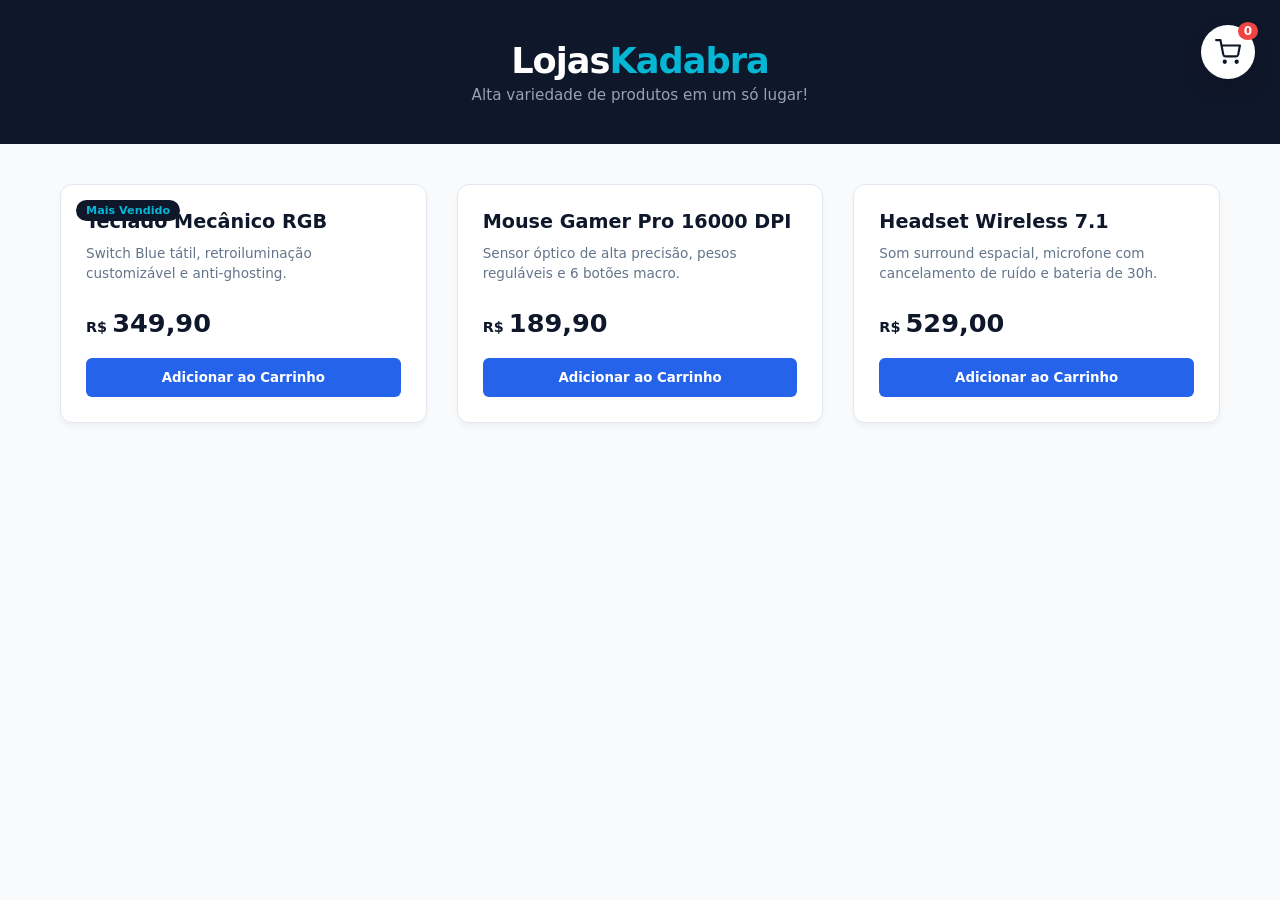
<file: index.html>
<!DOCTYPE html>
<html lang="pt-BR">
<head>
    <meta charset="UTF-8">
    <meta name="viewport" content="width=device-width, initial-scale=1.0">
    <title>Lojas Kadabra</title>
    <link rel="stylesheet" href="style.css">
</head>
<body>

   
    <a href="checkout.html" class="cart-floating-btn" aria-label="Ver carrinho de compras">
        <svg xmlns="http://w3.org" viewBox="0 0 24 24" width="26" height="26" fill="none" stroke="currentColor" stroke-width="2" stroke-linecap="round" stroke-linejoin="round">
            <circle cx="9" cy="21" r="1"></circle>
            <circle cx="20" cy="21" r="1"></circle>
            <path d="M1 1h4l2.68 13.39a2 2 0 0 0 2 1.61h9.72a2 2 0 0 0 2-1.61L23 6H6"></path>
        </svg>
        <span id="cart-counter">0</span>
    </a>

    
    <header class="main-header">
        <div class="header-container">
            <h1 class="brand-logo">Lojas<span>Kadabra</span></h1>
            <p class="tagline">Alta variedade de produtos em um só lugar!</p>
        </div>
    </header>

   
    <main class="store-container">
    
        
        <div class="products-grid">
           
            <div class="product-card" data-id="101" data-name="Teclado Mecânico RGB" data-price="349.90">
                <div class="product-badge">Mais Vendido</div>
                <div class="product-info">
                    <h3>Teclado Mecânico RGB</h3>
                    <p class="product-description">Switch Blue tátil, retroiluminação customizável e anti-ghosting.</p>
                    <div class="price-container">
                        <span class="currency">R$</span>
                        <span class="price-value">349,90</span>
                    </div>
                    <button class="add-to-cart-btn">Adicionar ao Carrinho</button>
                </div>
            </div>

            
            <div class="product-card" data-id="102" data-name="Mouse Gamer Pro 16000 DPI" data-price="189.90">
                <div class="product-info">
                    <h3>Mouse Gamer Pro 16000 DPI</h3>
                    <p class="product-description">Sensor óptico de alta precisão, pesos reguláveis e 6 botões macro.</p>
                    <div class="price-container">
                        <span class="currency">R$</span>
                        <span class="price-value">189,90</span>
                    </div>
                    <button class="add-to-cart-btn">Adicionar ao Carrinho</button>
                </div>
            </div>


            <div class="product-card" data-id="103" data-name="Headset Wireless Spatial Audio" data-price="529.00">
                <div class="product-info">
                    <h3>Headset Wireless 7.1</h3>
                    <p class="product-description">Som surround espacial, microfone com cancelamento de ruído e bateria de 30h.</p>
                    <div class="price-container">
                        <span class="currency">R$</span>
                        <span class="price-value">529,00</span>
                    </div>
                    <button class="add-to-cart-btn">Adicionar ao Carrinho</button>
                </div>
            </div>
        </div>
    </main>

    <script src="script.js"></script>
</body>
</html>
</file>
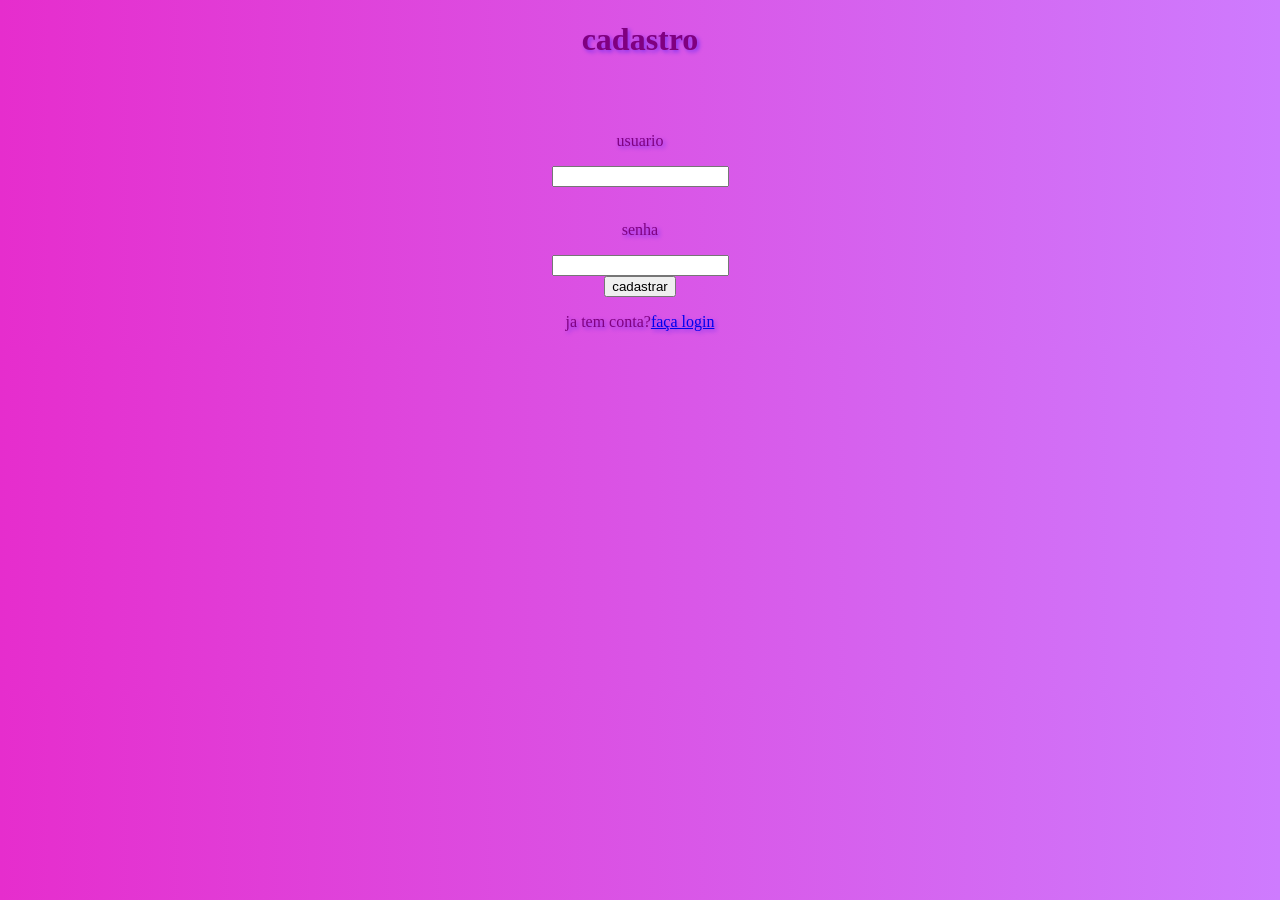
<file: cadastro.html>
<!DOCTYPE html>
<html lang="pt-BR">
<head>
    <meta charset="UTF-8">
    <meta name="viewport" content="width=device-width, initial-scale=1.0">
    <title>loja</title>
    <link rel="stylesheet" href="loja.css">
</head>
<body>
    <h1>cadastro</h1>
    <br>
    <br>
    <p>usuario</p>
    <input type="text">
    <br>
    <p>senha</p>
    <input type ="password">
    <button tipe="submit">cadastrar</button>
    <p>ja tem conta?<a href="loginempresa.html">faça login</a></p>
</body>
</html>
</file>
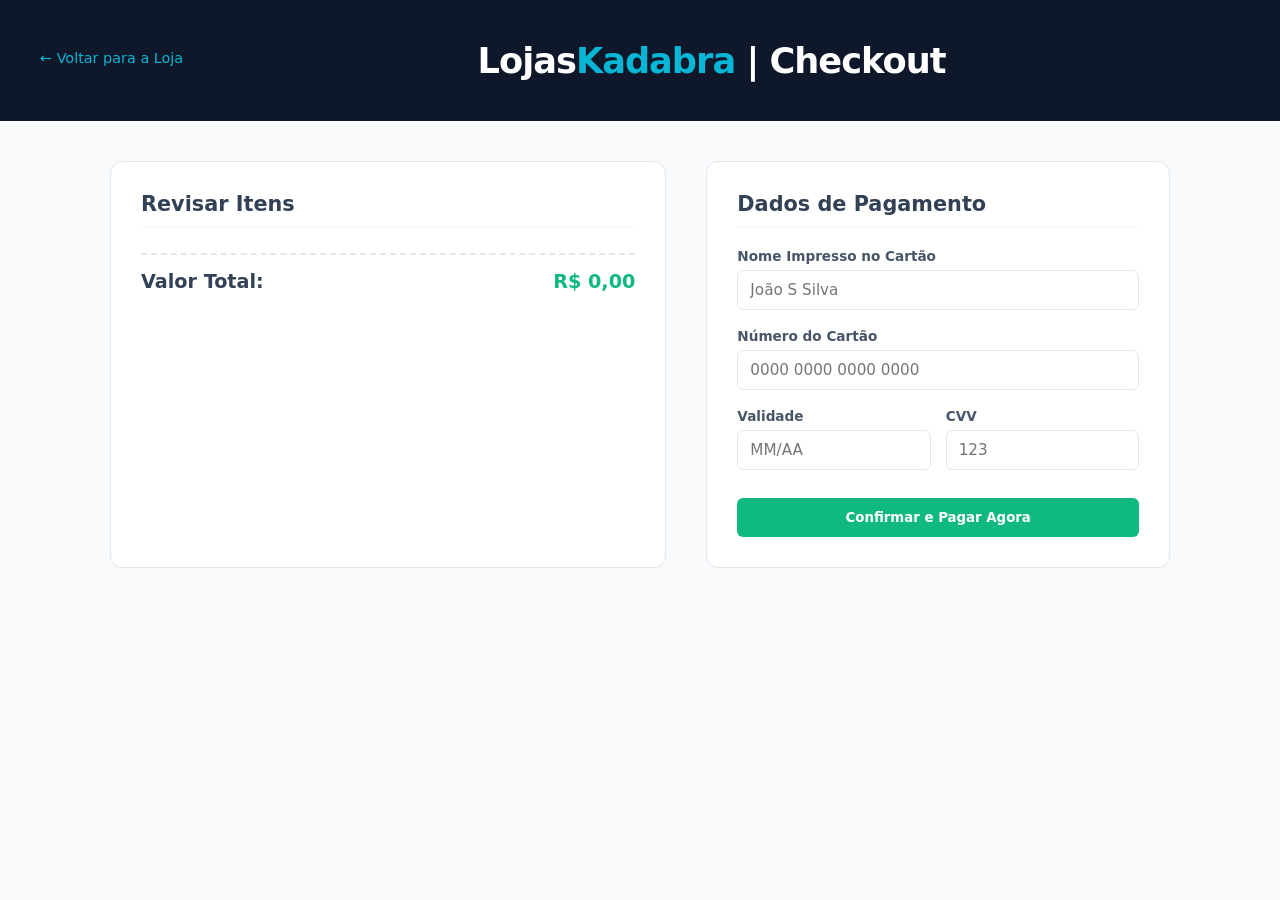
<file: checkout.html>
<!DOCTYPE html>
<html lang="pt-BR">
<head>
    <meta charset="UTF-8">
    <meta name="viewport" content="width=device-width, initial-scale=1.0">
    <title>Lojas Kadabra | Finalizar Compra</title>
    <link rel="stylesheet" href="style.css">
</head>
<body>

    <header class="main-header checkout-header">
        <div class="header-container">
            <a href="index.html" class="back-link">← Voltar para a Loja</a>
            <h1 class="brand-logo">Lojas<span>Kadabra</span> | Checkout</h1>
        </div>
    </header>

    <main class="checkout-container">
      
        <section class="checkout-section summary-box">
            <h2>Revisar Itens</h2>
            <ul id="cart-items" class="cart-items-list">
                
            </ul>
            
            <div class="total-row">
                <span>Valor Total:</span>
                <span class="final-total">R$ <span id="cart-total-value">0,00</span></span>
            </div>
        </section>

     
        <section class="checkout-section payment-box">
            <h2>Dados de Pagamento</h2>
            <form id="payment-form" onsubmit="executeCheckout(event)">
                <div class="form-group">
                    <label for="card-name">Nome Impresso no Cartão</label>
                    <input type="text" id="card-name" required placeholder="João S Silva">
                </div>
                <div class="form-group">
                    <label for="card-number">Número do Cartão</label>
                    <input type="text" id="card-number" required placeholder="0000 0000 0000 0000">
                </div>
                <div class="form-row">
                    <div class="form-group">
                        <label for="card-expiry">Validade</label>
                        <input type="text" id="card-expiry" required placeholder="MM/AA">
                    </div>
                    <div class="form-group">
                        <label for="card-cvv">CVV</label>
                        <input type="text" id="card-cvv" required placeholder="123">
                    </div>
                </div>
                <button type="submit" class="submit-payment-btn">Confirmar e Pagar Agora</button>
            </form>
        </section>
    </main>

    <script src="script.js"></script>
</body>
</html>
</file>
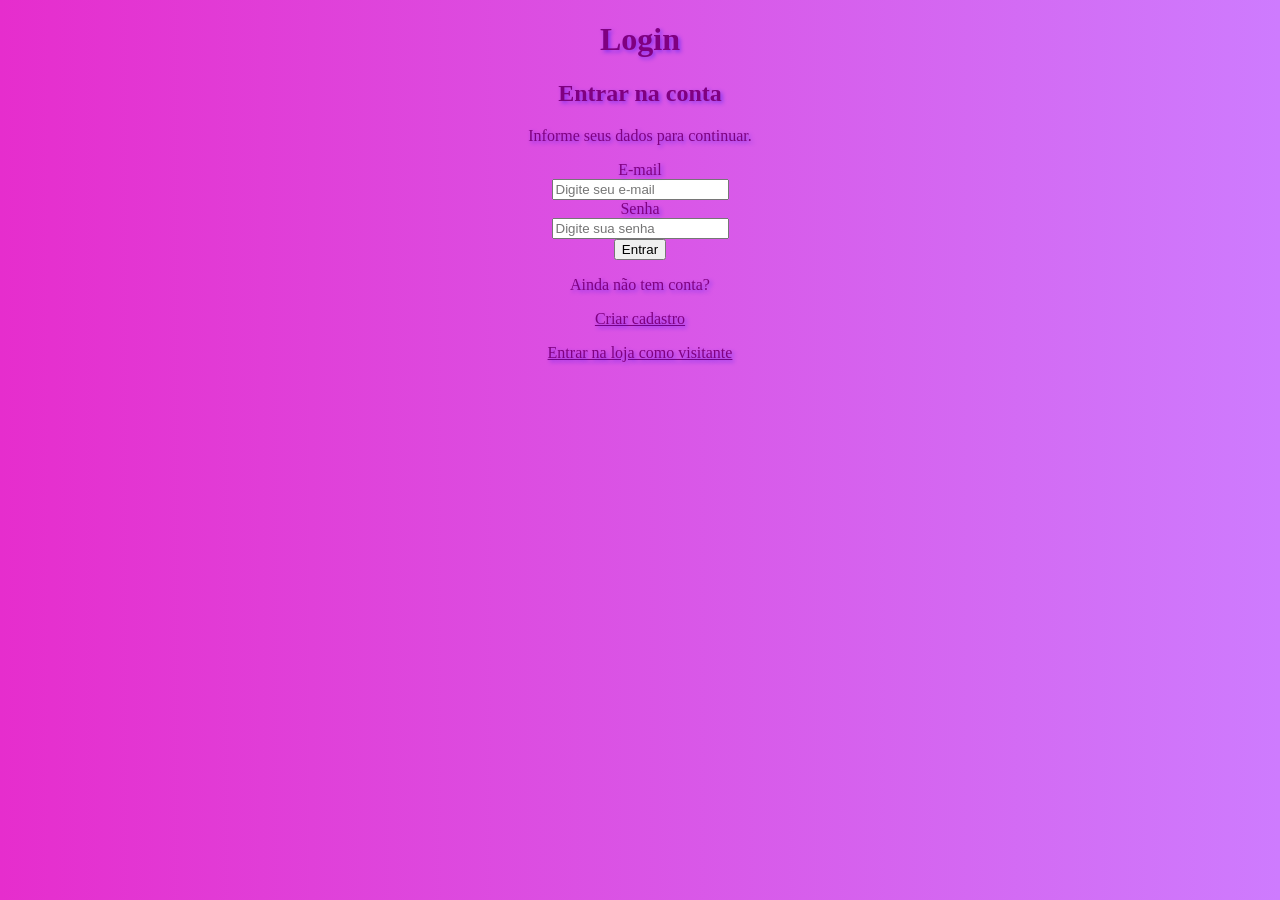
<file: login67.html>
<!DOCTYPE html>
<html lang="pt-BR">
<head>
    <meta charset="UTF-8">
    <meta name="viewport" content="width=device-width, initial-scale=1.0">
    <title>Login - Site</title>
    <link rel="stylesheet" href="logincss.css">
</head>
<body class="pagina-conta">
<div class="container">
<h1>Login</h1>
<h2>Entrar na conta</h2>
<p>Informe seus dados para continuar.</p>
<form action="#" method="post">
<label for="email">E-mail</label>
<input type="email" id="email" name="email"
placeholder="Digite seu e-mail" required>
<label for="senha">Senha</label>
<input type="password" id="senha" name="senha"
placeholder="Digite sua senha" required>
<button type="submit">Entrar</button></form>
<p>Ainda não tem conta?</p>

<a href="Deixe aqui o arquivo da loja">Criar cadastro</a>

<p><a href="Deixe aqui o arquivo da loja">Entrar na loja como visitante</a></p>
</div>

</body>
</html>
</file>
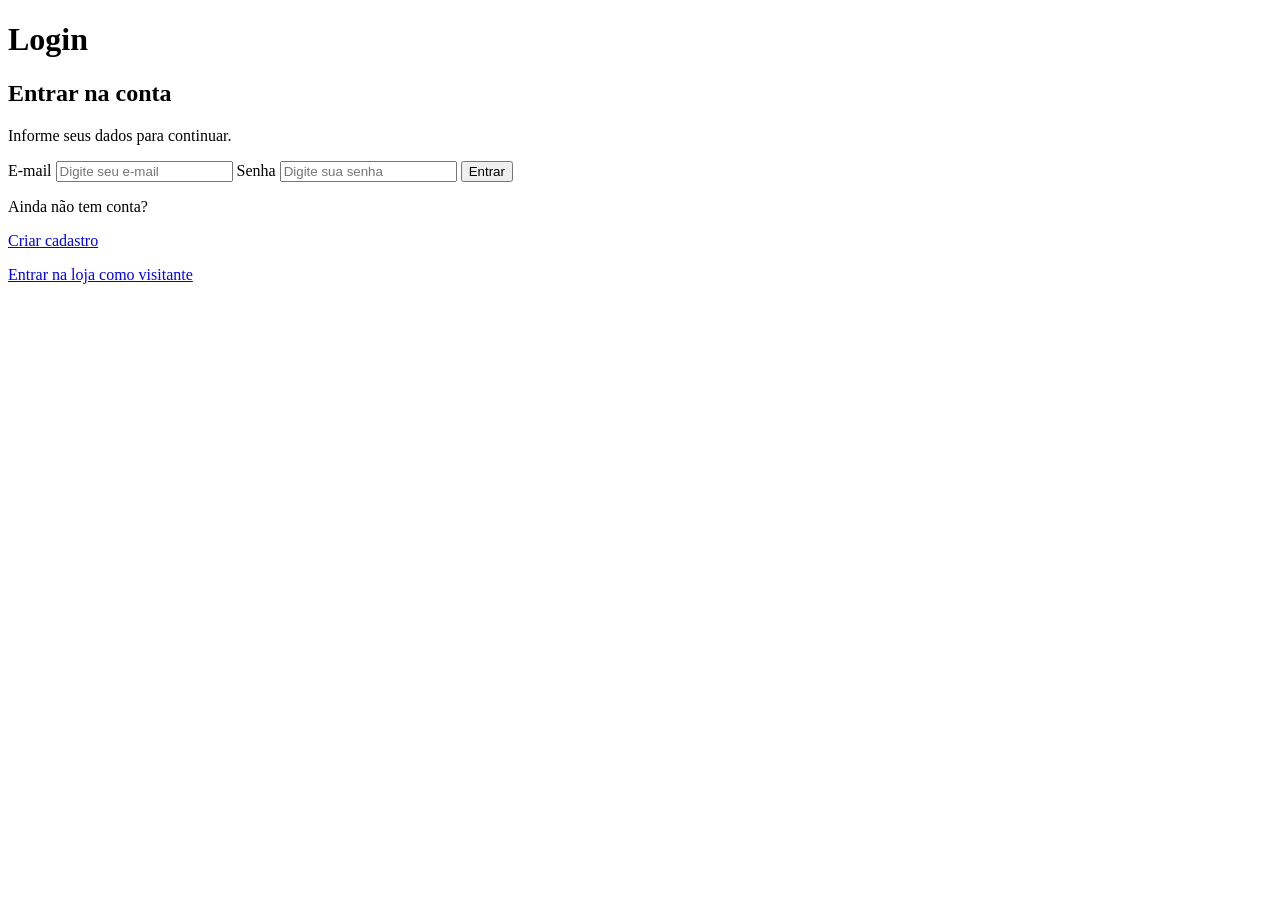
<file: login7.html>
<!DOCTYPE html>
<html lang="pt-BR">
<head>
    <meta charset="UTF-8">
    <meta name="viewport" content="width=device-width, initial-scale=1.0">
    <title>Login - Site</title>
    <link rel="stylesheet" href="">
</head>
<body class="pagina-conta">
<div class="container">
<h1>Login</h1>
<h2>Entrar na conta</h2>
<p>Informe seus dados para continuar.</p>
<form action="#" method="post">
<label for="email">E-mail</label>
<input type="email" id="email" name="email"
placeholder="Digite seu e-mail" required>
<label for="senha">Senha</label>
<input type="password" id="senha" name="senha"
placeholder="Digite sua senha" required>
<button type="submit">Entrar</button></form>
<p>Ainda não tem conta?</p>

<a href="Deixe aqui o arquivo da loja">Criar cadastro</a>

<p><a href="Deixe aqui o arquivo da loja">Entrar na loja como visitante</a></p>
</div>

</body>
</html>
</file>
<file: style.css>
:root {
    --primary-color: #2563eb;
    --primary-hover: #1d4ed8;
    --accent-color: #06b6d4;
    --dark-bg: #0f172a;
    --light-bg: #f8fafc;
    --text-main: #334155;
    --success-color: #10b981;
    --danger-color: #ef4444;
    --border-color: #e2e8f0;
}

* {
    box-sizing: border-box;
    margin: 0;
    padding: 0;
    font-family: 'Inter', system-ui, -apple-system, sans-serif;
}

body {
    background-color: var(--light-bg);
    color: var(--text-main);
    padding-bottom: 60px;
}


.main-header {
    background-color: var(--dark-bg);
    color: white;
    padding: 40px 20px;
    text-align: center;
    margin-bottom: 40px;
}
.header-container { max-width: 1200px; margin: 0 auto; }
.brand-logo { font-size: 2.2rem; font-weight: 800; letter-spacing: -1px; }
.brand-logo span { color: var(--accent-color); }
.tagline { color: #94a3b8; font-size: 0.95rem; margin-top: 5px; }
.back-link { color: var(--accent-color); text-decoration: none; font-size: 0.9rem; float: left; margin-top: 10px; }


.cart-floating-btn {
    position: fixed;
    top: 25px;
    right: 25px;
    z-index: 999;
    background-color: white;
    color: var(--dark-bg);
    padding: 14px;
    border-radius: 50%;
    box-shadow: 0 10px 25px rgba(0, 0, 0, 0.15);
    display: flex;
    align-items: center;
    justify-content: center;
    text-decoration: none;
    transition: transform 0.2s, background-color 0.2s;
}
.cart-floating-btn:hover { transform: scale(1.08); color: var(--primary-color); }
#cart-counter {
    position: absolute;
    top: -3px;
    right: -3px;
    background-color: var(--danger-color);
    color: white;
    font-size: 0.75rem;
    font-weight: bold;
    border-radius: 50%;
    padding: 2px 6px;
}


.store-container { max-width: 1200px; margin: 0 auto; padding: 0 20px; }
.section-title { font-size: 1.5rem; margin-bottom: 25px; color: var(--dark-bg); }
.products-grid { display: grid; grid-template-columns: repeat(auto-fit, minmax(300px, 1fr)); gap: 30px; }

.product-card {
    background: white;
    border: 1px solid var(--border-color);
    border-radius: 12px;
    overflow: hidden;
    position: relative;
    box-shadow: 0 4px 6px -1px rgba(0,0,0,0.05);
    transition: transform 0.2s;
}
.product-card:hover { transform: translateY(-4px); }
.product-badge { position: absolute; top: 15px; left: 15px; background: var(--dark-bg); color: var(--accent-color); font-size: 0.7rem; font-weight: bold; padding: 4px 10px; border-radius: 20px; }
.product-info { padding: 25px; }
.product-info h3 { font-size: 1.2rem; color: var(--dark-bg); margin-bottom: 10px; }
.product-description { font-size: 0.85rem; color: #64748b; line-height: 1.5; height: 45px; margin-bottom: 20px; }
.price-container { margin-bottom: 20px; }
.currency { font-size: 0.9rem; font-weight: bold; color: var(--dark-bg); }
.price-value { font-size: 1.6rem; font-weight: 800; color: var(--dark-bg); }

.add-to-cart-btn, .submit-payment-btn {
    background-color: var(--primary-color);
    color: white;
    border: none;
    width: 100%;
    padding: 12px;
    font-weight: 600;
    border-radius: 6px;
    cursor: pointer;
    transition: background-color 0.2s;
}
.add-to-cart-btn:hover { background-color: var(--primary-hover); }


.checkout-container { max-width: 1100px; margin: 0 auto; padding: 0 20px; display: grid; grid-template-columns: 1.2fr 1fr; gap: 40px; }
.checkout-section { background: white; border: 1px solid var(--border-color); padding: 30px; border-radius: 12px; }
.checkout-section h2 { font-size: 1.3rem; margin-bottom: 20px; border-bottom: 2px solid var(--light-bg); padding-bottom: 10px; }


.cart-items-list { list-style: none; }
.cart-item { display: flex; justify-content: space-between; align-items: center; padding: 15px 0; border-bottom: 1px solid var(--border-color); }
.cart-item-info h4 { font-size: 0.95rem; color: var(--dark-bg); }
.cart-item-info small { color: #64748b; }
.cart-item-actions { display: flex; align-items: center; gap: 15px; }
.remove-btn { background: none; border: none; color: var(--danger-color); cursor: pointer; font-size: 0.85rem; font-weight: bold; }
.total-row { display: flex; justify-content: space-between; font-weight: bold; font-size: 1.2rem; margin-top: 25px; padding-top: 15px; border-top: 2px dashed var(--border-color); }
.final-total { color: var(--success-color); }


.form-group { margin-bottom: 18px; }
.form-group label { display: block; font-size: 0.85rem; font-weight: 600; margin-bottom: 6px; color: #475569; }
.form-group input { width: 100%; padding: 10px 12px; border: 1px solid var(--border-color); border-radius: 6px; font-size: 0.95rem; }
.form-row { display: grid; grid-template-columns: 1fr 1fr; gap: 15px; }
.submit-payment-btn { background-color: var(--success-color); margin-top: 10px; }
.submit-payment-btn:hover { background-color: #059669; }


@media (max-width: 768px) {
    .checkout-container { grid-template-columns: 1fr; }
    .cart-floating-btn { top: 15px; right: 15px; }
}
</file>
<file: loja.css>
body {
    background-image: linear-gradient(to right, rgb(230, 45, 205), #ce7bfe);


}

h1 {
    display: flex;
    align-items: center;
    justify-content: center;
    color: purple;
    text-shadow: 2px 2px 4px rgba(0, 0, 255, 0.4);
    font-family: 'Times New Roman', Times, serif;
}

p {
    color: purple;
    font-family: 'Times New Roman', Times, serif;
    text-align: center; 
    text-shadow: 2px 2px 4px rgba(0, 0, 255, 0.4);
}


input {
    display: block;
    margin: 0 auto; 
}
button{
    display: block;
    margin: 0 auto; }
</file>
<file: logincss.css>
body {
    background-image: linear-gradient(to right, rgb(230, 45, 205), #ce7bfe);


}

h1 {
    display: flex;
    align-items: center;
    justify-content: center;
    color: purple;
    text-shadow: 2px 2px 4px rgba(0, 0, 255, 0.4);
    font-family: 'Times New Roman', Times, serif;
}

p {
    color: purple;
    font-family: 'Times New Roman', Times, serif;
    text-align: center; 
    text-shadow: 2px 2px 4px rgba(0, 0, 255, 0.4);
}


input {
    display: block;
    margin: 0 auto; 
}
button{
    display: block;
    margin: 0 auto; }

h2{
     display: flex;
    align-items: center;
    justify-content: center;
    color: purple;
    text-shadow: 2px 2px 4px rgba(0, 0, 255, 0.4);
    font-family: 'Times New Roman', Times, serif;}

a{
    display: flex;
    align-items: center;
    justify-content: center;
    color: purple;
    text-shadow: 2px 2px 4px rgba(0, 0, 255, 0.4);
    font-family: 'Times New Roman', Times, serif;}

label{
        display: flex;
    align-items: center;
    justify-content: center;
    color: purple;
    text-shadow: 2px 2px 4px rgba(0, 0, 255, 0.4);
    font-family: 'Times New Roman', Times, serif;}
</file>
